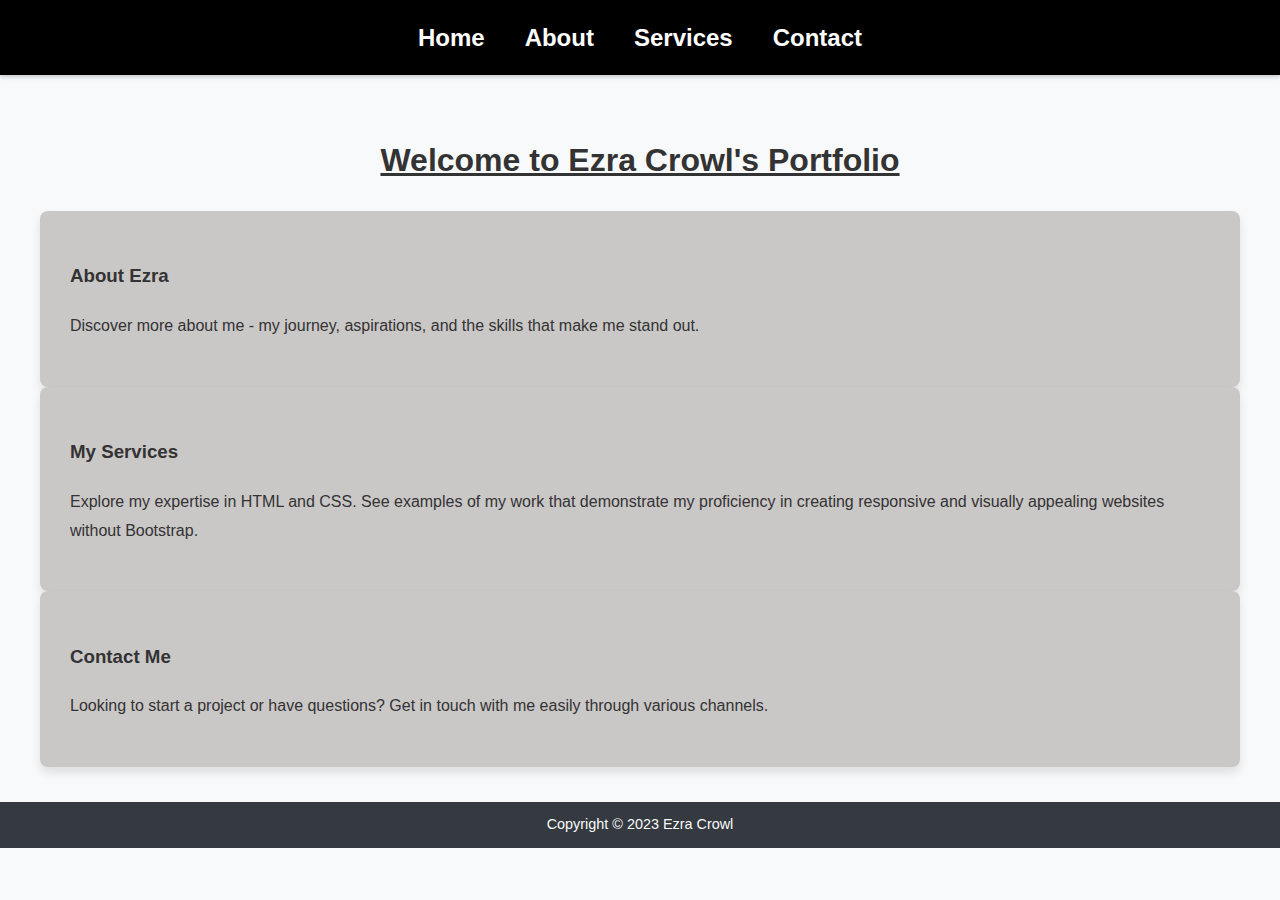
<file: index.html>
<!DOCTYPE html>
<html lang="en">
<head>
    <meta charset="UTF-8">
    <meta name="viewport" content="width=device-width, initial-scale=1.0">
    <title>Ezra Crowl - Home Page</title>
    <link rel="stylesheet" href="styles.css">
</head>
<body>
    <header>
        <nav>
            <ul>
                <li><a href="index.html">Home</a></li>
                <li><a href="aboutMe.html">About</a></li>
                <li><a href="services.html">Services</a></li>
                <li><a href="contactMe.html">Contact</a></li>
            </ul>
        </nav>
    </header>

    <main>
        <h1 class="main-title">Welcome to Ezra Crowl's Portfolio</h1>
        <section class = "home">
            
            <article>
                <h3>About Ezra</h3>
                <p>Discover more about me - my journey, aspirations, and the skills that make me stand out.</p>
                
            </article>

            <article>
                <h3>My Services</h3>
                <p>Explore my expertise in HTML and CSS. See examples of my work that demonstrate my proficiency in creating responsive and visually appealing websites without Bootstrap.</p>
               
            </article>

            <article>
                <h3>Contact Me</h3>
                <p>Looking to start a project or have questions? Get in touch with me easily through various channels.</p>
            </article>
        </section>
    </main>

    <footer>
        Copyright &copy; 2023 Ezra Crowl
    </footer>
</body>
</html>
</file>
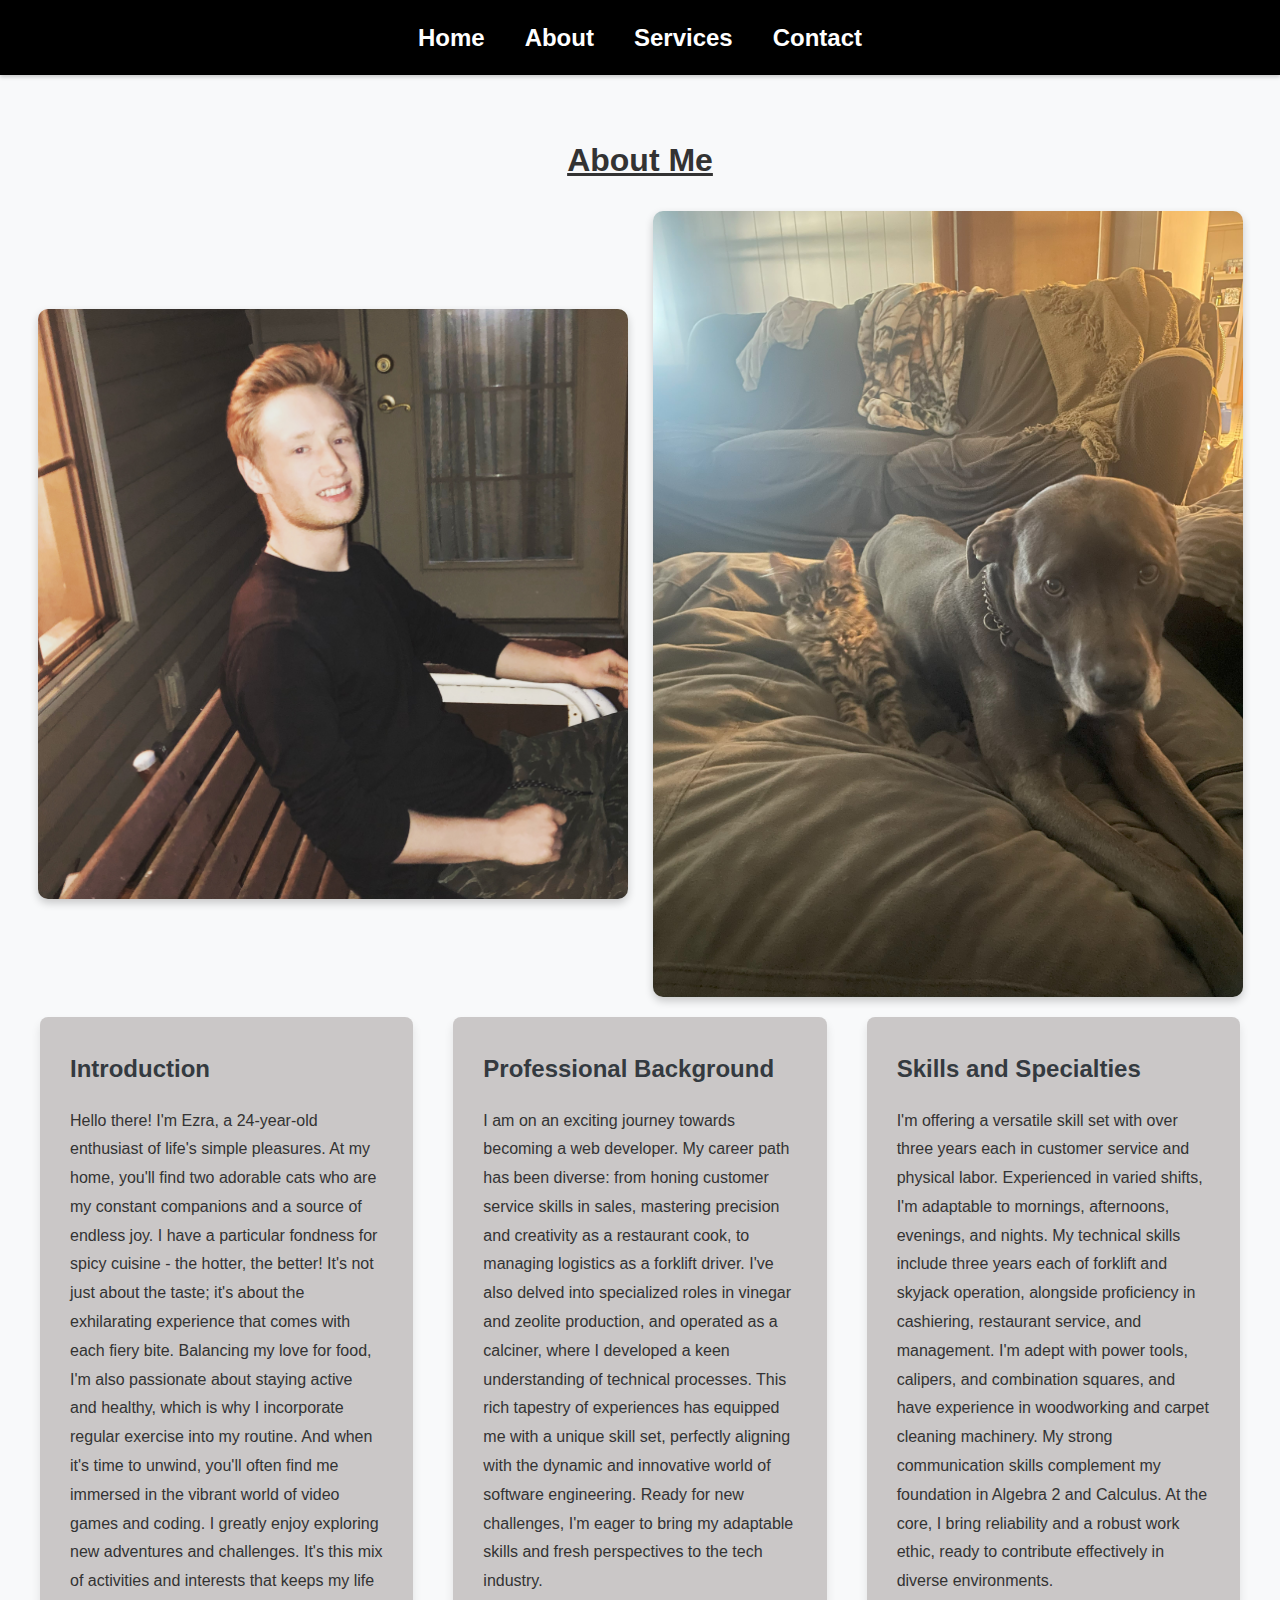
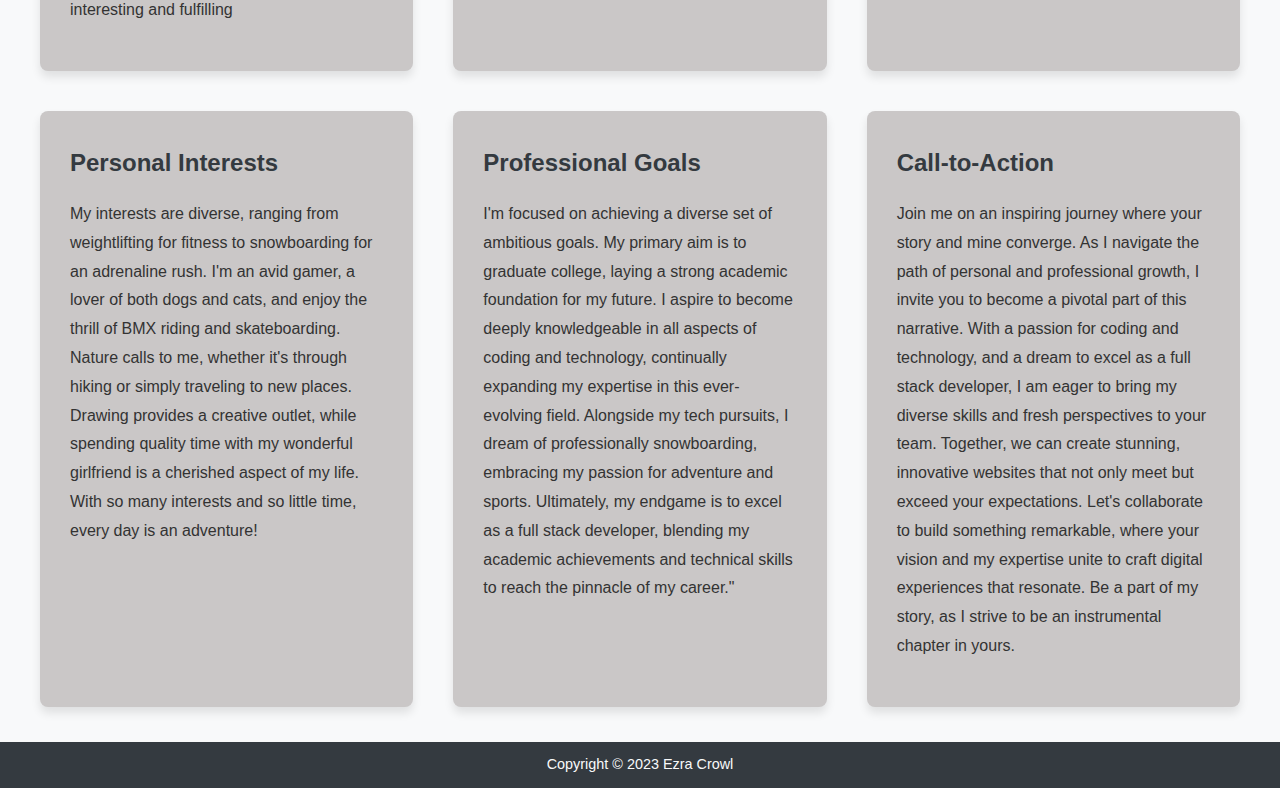
<file: aboutMe.html>
<!DOCTYPE html>
<html lang="en">
<head>
    <meta charset="UTF-8">
    <meta name="viewport" content="width=device-width, initial-scale=1.0">
    <title>Ezra Crowl - About Me</title>
    <link rel="stylesheet" href="styles.css">
</head>
    <body>
        <header>
            <nav>
                <!-- Navigation Links -->
                <ul>
                    <li><a href="index.html">Home</a></li>
                    <li><a href="aboutMe.html">About</a></li>
                    <li><a href="services.html">Services</a></li>
                    <li><a href="contactMe.html">Contact</a></li>
                </ul>
            </nav>
        </header>

        <main>
                <h1 class="main-title">About Me</h1>
                <div class="image-container">
                    <img src="images/me.jpg" alt="Picture of Ezra" class="about-img">
                    <img src="images/smokeyandlux.jpg" alt="Ezra's Dog and Cat" class="about-img">
                </div>
                <section class="grid-container">
                <article id="introduction">
                    <h2>Introduction</h2>
                    <p> Hello there! I'm Ezra, a 24-year-old enthusiast of life's simple pleasures. At my home, you'll find two adorable cats who are my constant companions and a source of endless joy. I have a particular fondness for spicy cuisine - the hotter, the better! It's not just about the taste; it's about the exhilarating experience that comes with each fiery bite. Balancing my love for food, I'm also passionate about staying active and healthy, which is why I incorporate regular exercise into my routine. And when it's time to unwind, you'll often find me immersed in the vibrant world of video games and coding. I greatly enjoy exploring new adventures and challenges. It's this mix of activities and interests that keeps my life interesting and fulfilling</p>
                </article>

                
                

                <article id="professional-background">
                    <h2>Professional Background</h2>
                    <p>I am on an exciting journey towards becoming a web developer. My career path has been diverse: from honing customer service skills in sales, mastering precision and creativity as a restaurant cook, to managing logistics as a forklift driver. I've also delved into specialized roles in vinegar and zeolite production, and operated as a calciner, where I developed a keen understanding of technical processes. This rich tapestry of experiences has equipped me with a unique skill set, perfectly aligning with the dynamic and innovative world of software engineering. Ready for new challenges, I'm eager to bring my adaptable skills and fresh perspectives to the tech industry. </p>
                </article>

                <article id="skills">
                    <h2>Skills and Specialties</h2>
                    <p>I'm offering a versatile skill set with over three years each in customer service and physical labor. Experienced in varied shifts, I'm adaptable to mornings, afternoons, evenings, and nights. My technical skills include three years each of forklift and skyjack operation, alongside proficiency in cashiering, restaurant service, and management. I'm adept with power tools, calipers, and combination squares, and have experience in woodworking and carpet cleaning machinery. My strong communication skills complement my foundation in Algebra 2 and Calculus. At the core, I bring reliability and a robust work ethic, ready to contribute effectively in diverse environments.</p>
                </article>

            
                
                

                <article id="personal-interests">
                    <h2>Personal Interests</h2>
                    <p> My interests are diverse, ranging from weightlifting for fitness to snowboarding for an adrenaline rush. I'm an avid gamer, a lover of both dogs and cats, and enjoy the thrill of BMX riding and skateboarding. Nature calls to me, whether it's through hiking or simply traveling to new places. Drawing provides a creative outlet, while spending quality time with my wonderful girlfriend is a cherished aspect of my life. With so many interests and so little time, every day is an adventure!</p>
                </article>

                <article id="goals">
                    <h2>Professional Goals</h2>
                    <p>I'm focused on achieving a diverse set of ambitious goals. My primary aim is to graduate college, laying a strong academic foundation for my future. I aspire to become deeply knowledgeable in all aspects of coding and technology, continually expanding my expertise in this ever-evolving field. Alongside my tech pursuits, I dream of professionally snowboarding, embracing my passion for adventure and sports. Ultimately, my endgame is to excel as a full stack developer, blending my academic achievements and technical skills to reach the pinnacle of my career."</p>
                </article>



                <article id="call-to-action">
                    <h2>Call-to-Action</h2>
                    <p>Join me on an inspiring journey where your story and mine converge. As I navigate the path of personal and professional growth, I invite you to become a pivotal part of this narrative. With a passion for coding and technology, and a dream to excel as a full stack developer, I am eager to bring my diverse skills and fresh perspectives to your team. Together, we can create stunning, innovative websites that not only meet but exceed your expectations. Let's collaborate to build something remarkable, where your vision and my expertise unite to craft digital experiences that resonate. Be a part of my story, as I strive to be an instrumental chapter in yours.</p>
                </article>
            </section>
        </main>

        <footer>
            Copyright &copy; 2023 Ezra Crowl
        </footer>
    </body>
</html>
</file>
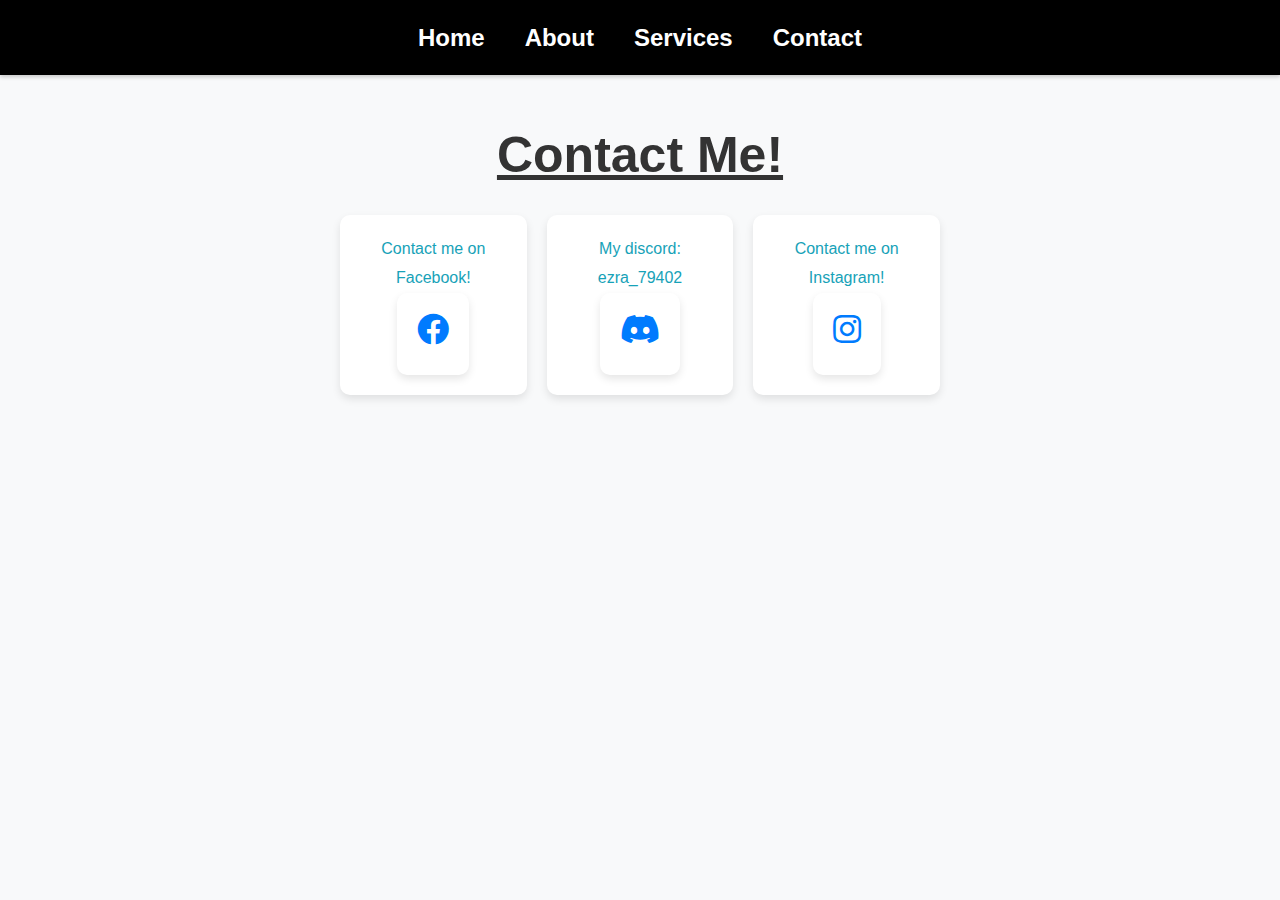
<file: contactMe.html>
<!DOCTYPE html>
<html lang="en">
    <head>
        <meta charset="UTF-8">
        <meta name="viewport" content="width=device-width, initial-scale=1.0">
        <title>Ezra Crowl - Contact Me</title>
        <link rel="stylesheet" href="styles.css">
        <link rel="stylesheet" href="https://cdnjs.cloudflare.com/ajax/libs/font-awesome/5.15.3/css/all.min.css">
    </head>
    <body>

        <!-- Header Section: Navigation bar or page header -->
        <header>
            <nav>
                <!-- Navigation Links -->
                <ul>
                    <li><a href="index.html">Home</a></li>
                    <li><a href="aboutMe.html">About</a></li>
                    <li><a href="services.html">Services</a></li>
                    <li><a href="contactMe.html">Contact</a></li>
                </ul>
            </nav>
        </header>

        <!-- Main Content Section -->
        <main>
            <h1 id="contactMeh1">Contact Me!</h1>
            <!-- Section: Use for grouping related content -->
            <section>
                
                <!-- Social Media Links -->
                <div class="social-media">
                    <!-- Facebook -->
                    
                    <a class="social-box" target="_blank" href="https://www.facebook.com/ezra.crowl.A/"> Contact me on Facebook!
                        <button class="social-box">
                            <i class="fab fa-facebook"></i>

                        </button>
                    </a>
                
                    <!-- Discord -->
                
                    <a class="social-box" target="_blank" href="https://discord.com/"> My discord: ezra_79402
                        <button class="social-box">
                            
                            <i class="fab fa-discord"></i>
                        </button>
                    </a> 
                    <!-- Instagram -->
                    <a class="social-box" target="_blank" href="https://www.instagram.com/_ezra__cmr"> Contact me on Instagram!
                        <button class="social-box">
                            <i class="fab fa-instagram"></i>

                        </button>
                    </a>
                </div>
            </section>
        </main>

       

    </body>
</html>
</file>
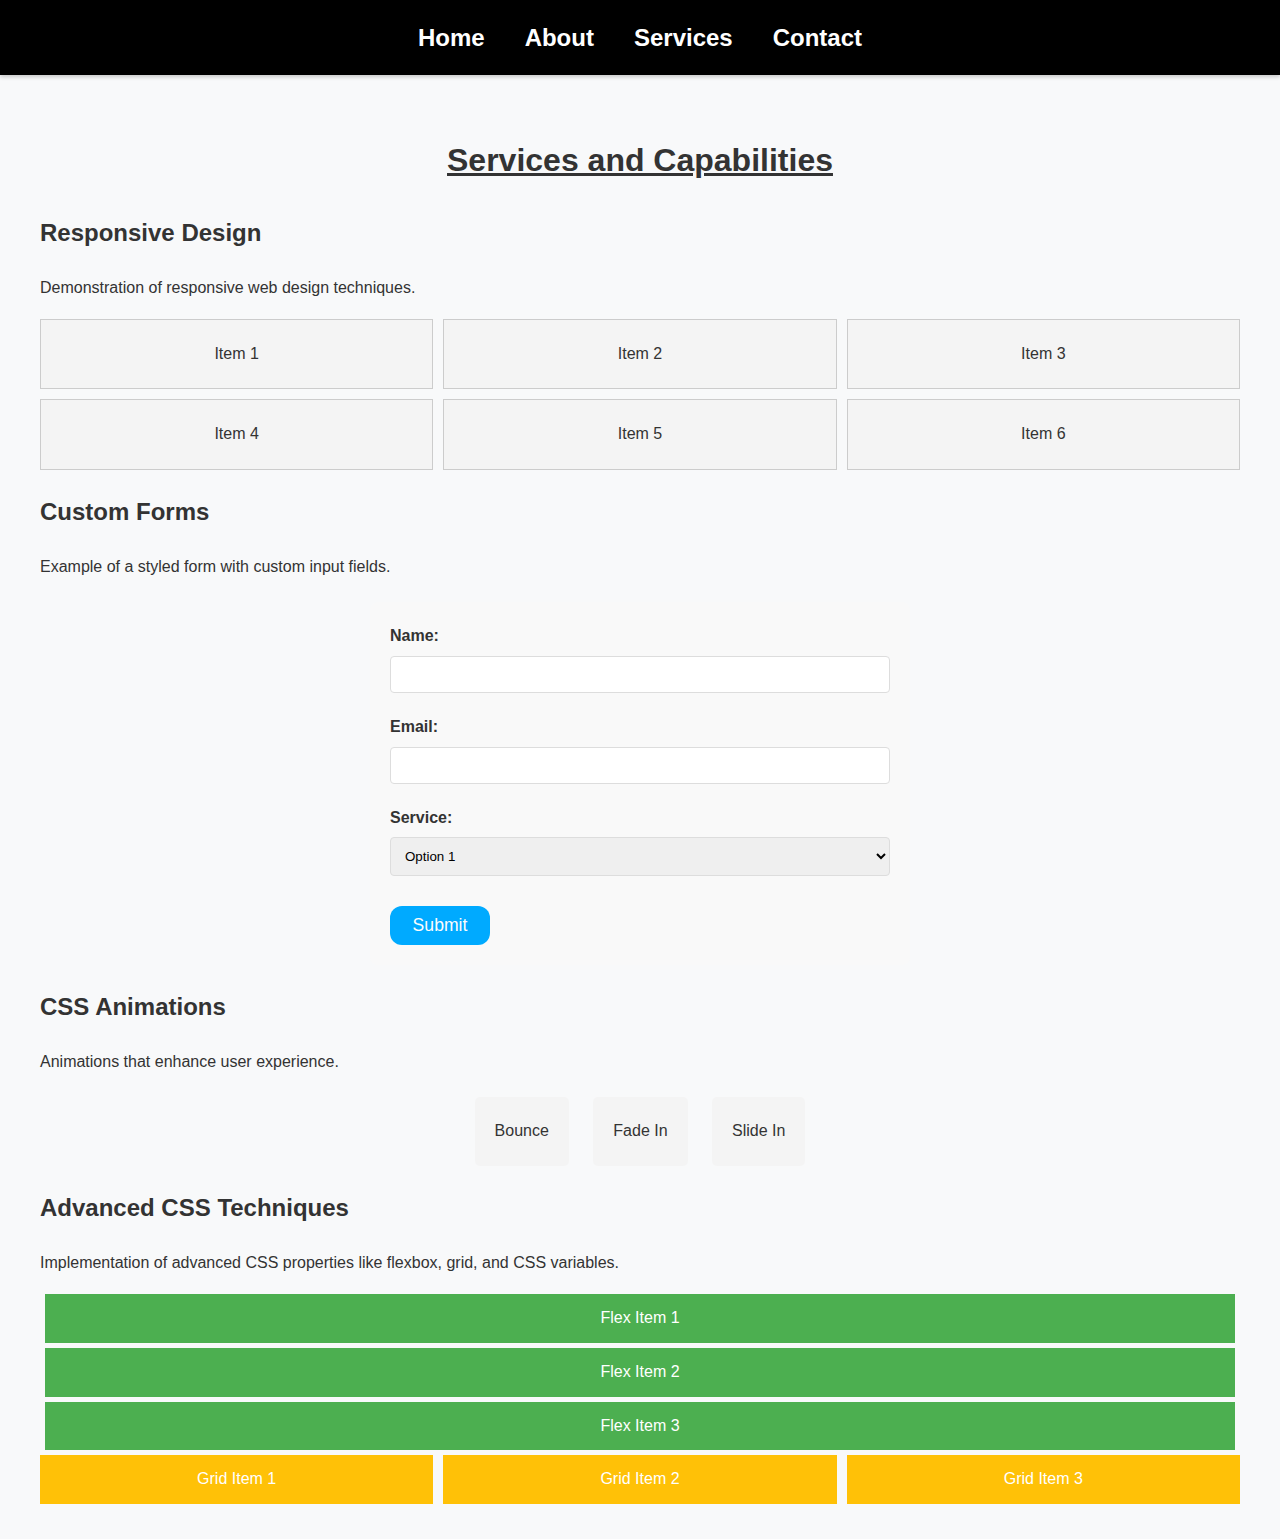
<file: services.html>
<!DOCTYPE html>
<html lang="en">
<head>
    <meta charset="UTF-8">
    <meta name="viewport" content="width=device-width, initial-scale=1.0">
    <title>Ezra Crowl - All Services</title>
    <link rel="stylesheet" href="styles.css">
</head>
<body>
    <header>
        <nav>
            <ul>
                <li><a href="index.html">Home</a></li>
                <li><a href="aboutMe.html">About</a></li>
                <li><a href="services.html">Services</a></li>
                <li><a href="contactMe.html">Contact</a></li>
            </ul>
        </nav>
    </header>

    <main>
        <h1 class="main-title">Services and Capabilities</h1>
        
        <section>
            <h2>Responsive Design</h2>
            <p>Demonstration of responsive web design techniques.</p>
            <div class="responsive-grid">
                <div class="grid-item">Item 1</div>
                <div class="grid-item">Item 2</div>
                <div class="grid-item">Item 3</div>
                <div class="grid-item">Item 4</div>
                <div class="grid-item">Item 5</div>
                <div class="grid-item">Item 6</div>
            </div>
        </section>
        
        <section>
            <h2>Custom Forms</h2>
            <p>Example of a styled form with custom input fields.</p>
            <form class="custom-form">
                <label for="name">Name:</label>
                <input type="text" id="name" name="name">
        
                <label for="email">Email:</label>
                <input type="email" id="email" name="email">
        
                <label for="service">Service:</label>
                <select id="service" name="service">
                    <option value="input_option1">Option 1</option>
                    <option value="input_option2">Option 2</option>
                    <option value="input_option3">Option 3</option>
                    <option value="input_option4">Option 4</option>
                </select>
                <button>Submit</button>
            </form>
        </section>
        

        <section>
            <h2>CSS Animations</h2>
            <p>Animations that enhance user experience.</p>
            <div class="animation-container">
                <div class="bounce-animation">Bounce</div>
                <div class="fade-animation">Fade In</div>
                <div class="slide-animation">Slide In</div>
            </div>
        </section>

        <section>
            <h2>Advanced CSS Techniques</h2>
            <p>Implementation of advanced CSS properties like flexbox, grid, and CSS variables.</p>
            
            <div class="advanced-css-container">
                <div class="flexbox-example">
                    <div class="flex-item2">Flex Item 1</div>
                    <div class="flex-item2">Flex Item 2</div>
                    <div class="flex-item2">Flex Item 3</div>
                </div>
                <div class="grid-example2">
                    <div class="grid-item2">Grid Item 1</div>
                    <div class="grid-item2">Grid Item 2</div>
                    <div class="grid-item2">Grid Item 3</div>
                </div>
            </div>
        </section>
        
    </main>
</body>
</html>
</file>
<file: styles.css>
/* Base Styles */
body {
    font-family: 'Lato', sans-serif;
    margin: 0;
    padding: 0;
    background-color: #f8f9fa;
    color: #333;
    line-height: 1.8;
}

a {
    color: #17a2b8;
    text-decoration: none;
    transition: color 0.2s ease-in-out, transform 0.2s ease-in-out;
}

a:hover {
    color: #138496;
    transform: translateY(-2px);
}

ul {
    list-style-type: none;
    margin: 0;
    padding: 0;
}

/* Header and Navigation */
header {
    background-color: #000000;
    color: white;
    padding: 1rem 0;
    box-shadow: 0 2px 4px rgba(0, 0, 0, 0.2);
}

header nav ul {
    display: flex;
    justify-content: center;
    align-items: center;
}

header nav ul li {
    margin: 0 20px;
}

header nav ul li a {
    color: white;
    font-size: 1.5rem;
    font-weight: 600;
}

/* Main Content and Articles */
main {
    padding: 5px 5px;
    max-width: 1200px;
    margin: 30px auto;
}

.main-title{
    text-align: center;
    text-decoration: underline;
}
/*grid for about me page */
.grid-container {
    display: grid;
    grid-template-columns: repeat(auto-fill, minmax(350px, 1fr));
    grid-gap: 40px;
}

article {
    background-color: rgb(202, 199, 199);
    padding: 30px;
    border-radius: 8px;
    box-shadow: 0 6px 10px rgba(0, 0, 0, 0.1);
    transition: box-shadow 0.3s ease-in-out, transform 0.3s ease-in-out;
}

article:hover {
    transform: scale(1.02);
    box-shadow: 0 12px 20px rgba(0, 0, 0, 0.15);
}

article h2 {
    color: #343a40;
    margin-top: 0;
    margin-bottom: 0px;
}
/* Image Styling in About Me Page */
.image-container {
    display: flex;
    justify-content: center;
    align-items: center;
    gap: 25px; 
    margin: 20px 0; 
}

.about-img {
    flex: 1; 
    max-width: calc(50% - 10px); 
    height: auto; 
    border-radius: 10px; 
    box-shadow: 0 4px 8px rgba(0,0,0,0.2); 
}


/* Footer Styles */
footer {
    background-color: #343a40; 
    color: #f8f9fa;
    text-align: center;
    padding: 10px;
    font-size: 0.9rem;
}


/* Buttons*/
button, .button {
    display: inline-block;
    background-color: #17a2b8;
    color: white;
    padding: 10px 20px;
    border: none;
    border-radius: 5px;
    cursor: pointer;
    transition: background-color 0.3s, transform 0.3s;
}

button:hover, .button:hover {
    background-color: #89eaf9;
    transform: scale(1.05);
    transition: 1000ms;
}

/* Hover Effects for Images (if any) */
img {
    transition: opacity 0.3s ease-in-out, transform 0.3s ease-in-out;
}

img:hover {
    opacity: 0.8;
    transform: scale(1.03);
}

/* Box Shadows for Input Fields (if I choose any) */
input, textarea {
    transition: box-shadow 0.3s ease-in-out;
    border: 1px solid #ced4da;
    padding: 10px;
    border-radius: 5px;
}

input:focus, textarea:focus {
    box-shadow: 0 0 5px rgba(0, 123, 255, 0.5);
    outline: none;
}
/*Services page specifics */

.responsive-grid {
    display: grid;
    grid-template-columns: repeat(3, 1fr);
    gap: 10px;
}

.grid-item {
    background-color: #f4f4f4;
    border: 1px solid #ccc;
    padding: 20px;
    text-align: center;
}

.custom-form {
    max-width: 500px;
    margin: 20px auto;
    padding: 20px;
    background: #f9f9f9;
    border-radius: 8px;
}

.custom-form label {
    display: block;
    margin-bottom: 5px;
    font-weight: bold;
}

.custom-form input[type="text"],
.custom-form input[type="email"],
.custom-form select {
    width: 100%;
    padding: 10px;
    margin-bottom: 20px;
    border-radius: 4px;
    border: 1px solid #ddd;
    box-sizing: border-box;
}

.custom-form button {
    width: 20%;
    padding: 9px;
    background-color: #00aaff;
    color: rgb(252, 252, 252);
    border: none;
    border-radius: 12px;
    cursor: pointer;
    font-size: 1.1em;
    margin-top:10px;
}

.custom-form button:hover {
    background-color: #004e6d;
}

.animation-container {
    text-align: center;
    margin: 20px 0;
}

.animation-container div {
    display: inline-block;
    margin: 0 10px;
    padding: 20px;
    background-color: #f4f4f4;
    border-radius: 5px;
}

/* Bounce Animation */
@keyframes bounce {
    0%, 100% { transform: translateY(0); }
    50% { transform: translateY(-15px); }
}

.bounce-animation {
    animation: bounce 1s infinite;
}

/* Fade Animation */
@keyframes fade {
    from { opacity: 0; }
    to { opacity: 1; }
}

.fade-animation {
    animation: fade 4s infinite alternate;
}

/* Slide Animation in Services page*/
@keyframes slide {
    from { transform: translateX(0px); }
    to { transform: translateX(100px); }
}

.slide-animation {
    animation: slide 5s forwards infinite alternate;
}

:root {
    --primary-color: #4CAF50;
    --secondary-color: #FFC107;
}

.advanced-css-container2 {
    margin-top: 20px;
}

.flexbox-example2 {
    display: flex;
    justify-content: space-around;
    margin-bottom: 20px;
}

.flex-item2 {
    background-color: var(--primary-color);
    color: white;
    padding: 10px;
    text-align: center;
    flex-grow: 1;
    margin: 5px;
}

.grid-example2 {
    display: grid;
    grid-template-columns: repeat(3, 1fr);
    gap: 10px;
}

.grid-item2 {
    background-color: var(--secondary-color);
    color: white;
    padding: 10px;
    text-align: center;
}




/* Contact Me page Specifics */

#contactMeh1 {
    text-align: center;
    font-size: 50px;
    padding-bottom: 15px;
    margin-top: 0;
    margin-bottom: 0;
    text-decoration: underline;
   
    
}

.social-media {
    display: grid;
    grid-template-columns: repeat(3, 1fr);
    grid-gap: 20px;
    text-align: center;
    max-width: 600px;
    margin: 0 auto;
}

.social-box {
    background-color: white;
    padding: 20px;
    border-radius: 10px;
    box-shadow: 0 4px 8px rgba(0, 0, 0, 0.1);
    transition: transform 0.3s ease, box-shadow 0.3s ease;
}

.social-box:hover {
    transform: translateY(-5px);
    box-shadow: 0 6px 12px rgba(0, 0, 0, 0.15);
}

.social-box i {
    font-size: 2rem;
    margin-bottom: 10px;
    color: #007bfe;
}

.social-box p {
    margin: 0;
}

.social-box a {
    color: #007bff;
    transition: color 0.3s ease;
}

.social-box a:hover {
    color: #007bff;
}


/* Responsive Design */
@media screen and (max-width: 768px) {
    header nav ul {
        flex-direction: column;
        text-align: center;
    }

    header nav ul li {
        margin: 10px 0;
    }

    .grid-container {
        grid-template-columns: 1fr;
    }
    .social-media {
        grid-template-columns: 1fr;
    }
    .responsive-grid {
        grid-template-columns: repeat(2, 1fr);
    }
    .about-img {
        max-width: 80%;
        margin: 20px auto;
    }
    .image-container {
        flex-direction: column;
    }
}
/* Media query for mobile devices */
@media (max-width: 480px) {
    .responsive-grid {
        grid-template-columns: 1fr;
    }
}
</file>
